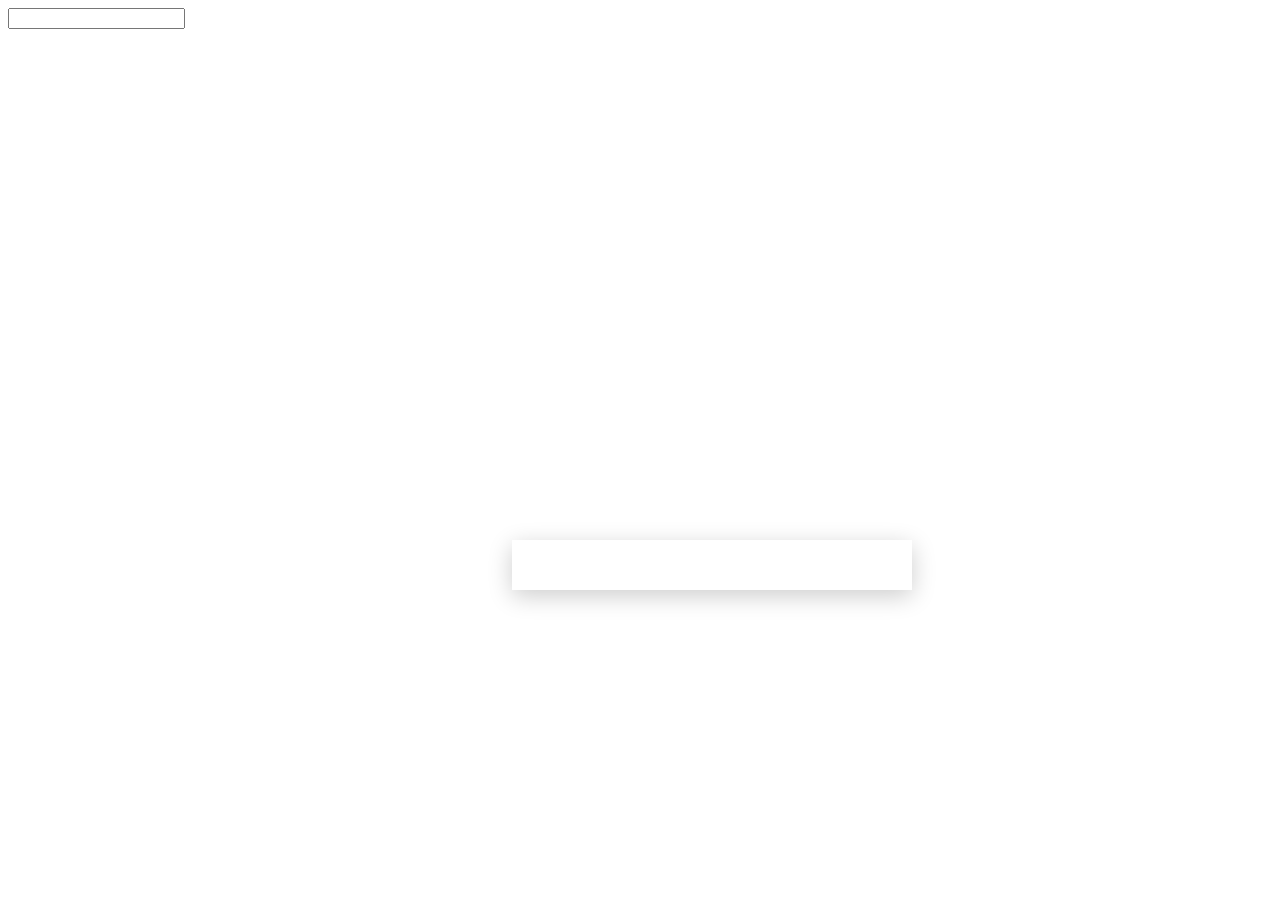
<file: GlassTesting/index.html>
<!DOCTYPE html>
<html lang="en">
<head>
    <meta charset="UTF-8">
    <meta name="viewport" content="width=device-width, initial-scale=1.0">
    <title>Document</title>
    <link rel="stylesheet" href="glass.css">
</head>
<body>
    <div class="glass" style="position: absolute; top: 60%; left: 40%; width: 400px; height: 50px;">
    <input class="inGlass" aria-label="TEST">
    </div>

    <input>


    <svg xmlns="http://www.w3.org/2000/svg" width="0" height="0" style="position:absolute; overflow:hidden">
        <defs>
            <filter id="glass-distortion" x="0%" y="0%" width="100%" height="100%">
                <feTurbulence type="fractalNoise" baseFrequency="0.008 0.008" numOctaves="2" seed="92" result="noise"></feTurbulence>
                <feGaussianBlur in="noise" stdDeviation="2" result="blurred"></feGaussianBlur>
                <feDisplacementMap in="SourceGraphic" in2="blurred" scale="77" xChannelSelector="R" yChannelSelector="G"></feDisplacementMap>
            </filter>
        </defs>
    </svg>

    



    
    

    
</body>
</html>
</file>
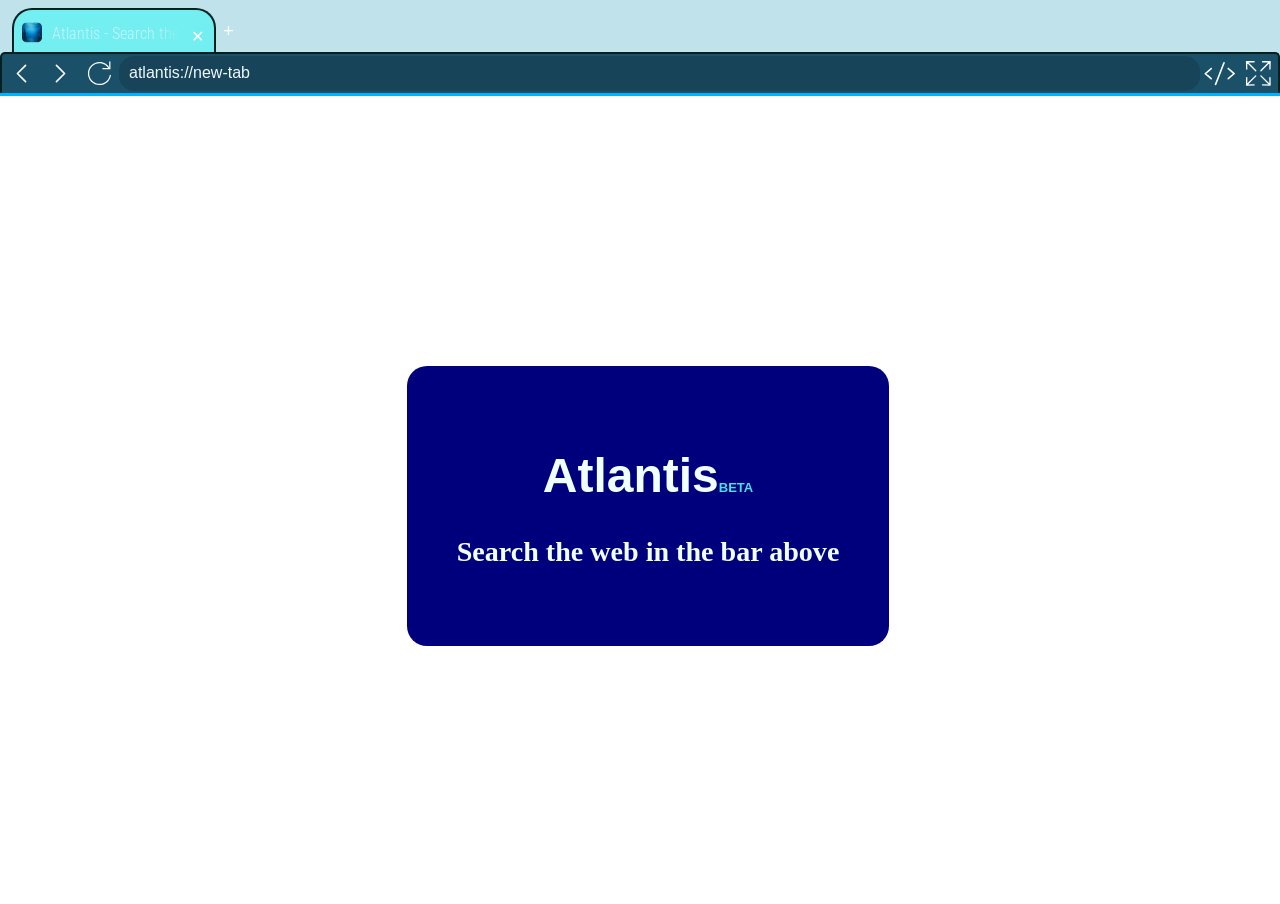
<file: prxy/index.html>
<!DOCTYPE html>
<html lang="en">
<head>
    <meta charset="UTF-8">
    <meta name="viewport" content="width=device-width, initial-scale=1.0">
    <title>Document</title>
    <link rel="stylesheet" href="style.css">
    <link rel="stylesheet" href="https://cdnjs.cloudflare.com/ajax/libs/font-awesome/6.7.2/css/all.min.css"/>
    
    <script src="/sail/baremux/index.js"></script>
    <script src="/sail/scram/scramjet.all.js"></script>

    <script>
        navigator.serviceWorker.register("/sail/sw.js")
    </script>
</head>
<body>
    <div class="upper-toolbar">


        <div class="tabs-bar-holder">
        <!--
            <div class="tab activeEl" data-tabid="">
                <img src="/prxy/icons/web-icon.png" class="tab-favicon">
                <span class="tab-text-title">Idk Website blah blah blah blah</span>
                <span class="close-tab">✕</span>
            </div>
        -->

        

            <div class="center-er-add-tab-span">
                <span class="add-tab">+</span>
            </div>

            </div>
        
        <div class="search-bar-holder">
            <div class="left-input">
                
                <div class="navigation-icons">
                    <svg viewBox="0 0 24 24" fill="none" xmlns="http://www.w3.org/2000/svg" class="navigate-backwards">
                        <rect width="24" height="24" fill="#ffffff00"/>
                        <path d="M14.5 17L9.5 12L14.5 7" stroke="#000000" stroke-linecap="round" stroke-linejoin="round"/>
                    </svg>

                    <svg viewBox="0 0 24 24" fill="none" xmlns="http://www.w3.org/2000/svg" class="navigate-fowards">
                        <rect width="24" height="24" fill="#ffffff00"/>
                        <path d="M9.5 7L14.5 12L9.5 17" stroke="#000000" stroke-linecap="round" stroke-linejoin="round"/>
                    </svg>

                    <svg viewBox="0 0 24 24" fill="none" xmlns="http://www.w3.org/2000/svg" class="reload-page">
                        <rect width="24" height="24" fill="#ffffff00"/>
                        <path d="M21.3687 13.5827C21.4144 13.3104 21.2306 13.0526 20.9583 13.0069C20.686 12.9612 20.4281 13.1449 20.3825 13.4173L21.3687 13.5827ZM12 20.5C7.30558 20.5 3.5 16.6944 3.5 12H2.5C2.5 17.2467 6.75329 21.5 12 21.5V20.5ZM3.5 12C3.5 7.30558 7.30558 3.5 12 3.5V2.5C6.75329 2.5 2.5 6.75329 2.5 12H3.5ZM12 3.5C15.3367 3.5 18.2252 5.4225 19.6167 8.22252L20.5122 7.77748C18.9583 4.65062 15.7308 2.5 12 2.5V3.5ZM20.3825 13.4173C19.7081 17.437 16.2112 20.5 12 20.5V21.5C16.7077 21.5 20.6148 18.0762 21.3687 13.5827L20.3825 13.4173Z" fill="#000000"/>
                        <path d="M20.4716 2.42157V8.07843H14.8147" stroke="#000000" stroke-linecap="round" stroke-linejoin="round"/>
                    </svg>
                </div>

                
            </div>
            <input type="text" class="sj-input" placeholder="Search the web freely"> 

            <div class="right-input">
                <div class="action-icons">
                    <!--DEVTOOLS-->
                    <svg version="1.1" id="Layer_1" xmlns="http://www.w3.org/2000/svg" xmlns:xlink="http://www.w3.org/1999/xlink" x="0px" y="0px"
 viewBox="0 0 185 162"  xml:space="preserve" class="devtools-button">
<path fill="#FEFEFE00" opacity="1.000000" stroke="none" 
	d="
M126.000000,163.000000 
	C84.000000,163.000000 42.500004,163.000000 1.000005,163.000000 
	C1.000004,109.000008 1.000004,55.000011 1.000002,1.000013 
	C62.666656,1.000009 124.333313,1.000009 185.999969,1.000004 
	C185.999985,54.999989 185.999985,108.999977 186.000000,162.999985 
	C166.166672,163.000000 146.333328,163.000000 126.000000,163.000000 
M78.569420,144.033676 
	C86.862122,119.119339 95.155174,94.205109 103.447418,69.290627 
	C110.007881,49.579350 116.530113,29.855198 123.164391,10.168802 
	C124.255463,6.931174 124.418694,4.079513 120.872337,2.617010 
	C116.939423,0.995096 115.001236,3.502818 113.875374,6.839207 
	C110.049561,18.176596 106.258018,29.525599 102.474548,40.877220 
	C89.967224,78.403229 77.494240,115.940712 64.928032,153.446976 
	C63.697147,157.120789 63.716377,160.328262 67.765831,161.626053 
	C71.798454,162.918442 73.292625,159.843475 74.328247,156.589920 
	C75.588264,152.631393 76.936577,148.700989 78.569420,144.033676 
M25.311956,58.811573 
	C18.952560,65.171593 12.611004,71.549606 6.224911,77.882713 
	C3.700583,80.386101 3.063937,82.901939 5.804779,85.642784 
	C17.346197,97.184219 28.881174,108.732117 40.438187,120.257927 
	C42.699100,122.512741 45.090679,122.692741 47.416405,120.330215 
	C49.766006,117.943428 49.388046,115.589729 47.176670,113.344894 
	C40.163746,106.225906 33.202984,99.053917 26.096790,92.029137 
	C22.821335,88.791214 19.254822,85.847717 14.843846,81.895935 
	C26.102400,71.044891 36.284721,61.235790 46.460670,51.420074 
	C48.843624,49.121479 50.374664,46.590443 47.421139,43.734276 
	C44.622688,41.028072 41.995129,42.129307 39.594147,44.534966 
	C35.005501,49.132565 30.406620,53.719955 25.311956,58.811573 
M156.718887,97.217766 
	C151.798630,102.193916 146.892426,107.184090 141.952133,112.140266 
	C139.514481,114.585754 137.747009,117.222343 140.660294,120.333755 
	C143.711319,123.592270 146.263641,121.628410 148.694473,119.189674 
	C159.515991,108.332932 170.308014,97.445602 181.238617,86.699463 
	C184.524796,83.468758 184.798065,80.799126 181.389679,77.449684 
	C170.456802,66.705872 159.670456,55.812813 148.844818,44.960144 
	C146.403900,42.513145 143.718246,40.672398 140.692871,43.697601 
	C137.664734,46.725578 139.530136,49.415466 141.954056,51.859425 
	C150.871140,60.850250 159.774750,69.854485 168.664841,78.871986 
	C169.666367,79.887863 170.549896,81.020081 172.003723,82.690887 
	C166.880905,87.547050 162.046906,92.129433 156.718887,97.217766 
z"/>
<path fill="#213257" opacity="1.000000" stroke="none" 
	d="
M78.408058,144.396042 
	C76.936577,148.700989 75.588264,152.631393 74.328247,156.589920 
	C73.292625,159.843475 71.798454,162.918442 67.765831,161.626053 
	C63.716377,160.328262 63.697147,157.120789 64.928032,153.446976 
	C77.494240,115.940712 89.967224,78.403229 102.474548,40.877220 
	C106.258018,29.525599 110.049561,18.176596 113.875374,6.839207 
	C115.001236,3.502818 116.939423,0.995096 120.872337,2.617010 
	C124.418694,4.079513 124.255463,6.931174 123.164391,10.168802 
	C116.530113,29.855198 110.007881,49.579350 103.447418,69.290627 
	C95.155174,94.205109 86.862122,119.119339 78.408058,144.396042 
z"/>
<path fill="#203256" opacity="1.000000" stroke="none" 
	d="
M25.561970,58.561577 
	C30.406620,53.719955 35.005501,49.132565 39.594147,44.534966 
	C41.995129,42.129307 44.622688,41.028072 47.421139,43.734276 
	C50.374664,46.590443 48.843624,49.121479 46.460670,51.420074 
	C36.284721,61.235790 26.102400,71.044891 14.843846,81.895935 
	C19.254822,85.847717 22.821335,88.791214 26.096790,92.029137 
	C33.202984,99.053917 40.163746,106.225906 47.176670,113.344894 
	C49.388046,115.589729 49.766006,117.943428 47.416405,120.330215 
	C45.090679,122.692741 42.699100,122.512741 40.438187,120.257927 
	C28.881174,108.732117 17.346197,97.184219 5.804779,85.642784 
	C3.063937,82.901939 3.700583,80.386101 6.224911,77.882713 
	C12.611004,71.549606 18.952560,65.171593 25.561970,58.561577 
z"/>
<path fill="#213257" opacity="1.000000" stroke="none" 
	d="
M156.965881,96.964798 
	C162.046906,92.129433 166.880905,87.547050 172.003723,82.690887 
	C170.549896,81.020081 169.666367,79.887863 168.664841,78.871986 
	C159.774750,69.854485 150.871140,60.850250 141.954056,51.859425 
	C139.530136,49.415466 137.664734,46.725578 140.692871,43.697601 
	C143.718246,40.672398 146.403900,42.513145 148.844818,44.960144 
	C159.670456,55.812813 170.456802,66.705872 181.389679,77.449684 
	C184.798065,80.799126 184.524796,83.468758 181.238617,86.699463 
	C170.308014,97.445602 159.515991,108.332932 148.694473,119.189674 
	C146.263641,121.628410 143.711319,123.592270 140.660294,120.333755 
	C137.747009,117.222343 139.514481,114.585754 141.952133,112.140266 
	C146.892426,107.184090 151.798630,102.193916 156.965881,96.964798 
z"/>
</svg>

    <!--Full Screen-->
    <svg viewBox="0 0 24 24" fill="none" xmlns="http://www.w3.org/2000/svg" class="fullscreen-sj-frame-btn">
<g clip-path="url(#clip0_15_784)">
<rect width="24" height="24" fill="#00000000"/>
<path d="M13.8284 13.8284L20.8995 20.8995M20.8995 20.8995L20.7816 15.1248M20.8995 20.8995L15.1248 20.7816" stroke="#000000" stroke-linecap="round" stroke-linejoin="round"/>
<path d="M9.89948 13.8284L2.82841 20.8995M2.82841 20.8995L8.60312 20.7816M2.82841 20.8995L2.94626 15.1248" stroke="#000000" stroke-linecap="round" stroke-linejoin="round"/>
<path d="M13.8284 9.8995L20.8995 2.82843M20.8995 2.82843L15.1248 2.94629M20.8995 2.82843L20.7816 8.60314" stroke="#000000" stroke-linecap="round" stroke-linejoin="round"/>
<path d="M9.89947 9.89951L2.8284 2.82844M2.8284 2.82844L2.94626 8.60315M2.8284 2.82844L8.60311 2.94629" stroke="#000000" stroke-linecap="round" stroke-linejoin="round"/>
</g>
<defs>
<clipPath id="clip0_15_784">
<rect width="24" height="24" fill="00000000"/>
</clipPath>
</defs>
</svg>

                </div>
            </div>
        </div>

        <hr id="loading-bar-hr"> 
    </div>
    <div class="frame-div">
        <!--<iframe src="/start.html" frameborder="0" class="sj-frame" id="frame-1"></iframe>-->
    </div>
    <script src="/prxy/scripts/setup-sj.js"></script>
    <script>
        window.parent.postMessage({
            bgFilter: "blur(10px) brightness(50%)"
        })

    </script>
    <script src="/prxy/scripts/tabs.js"></script>
</body>
</html>
</file>
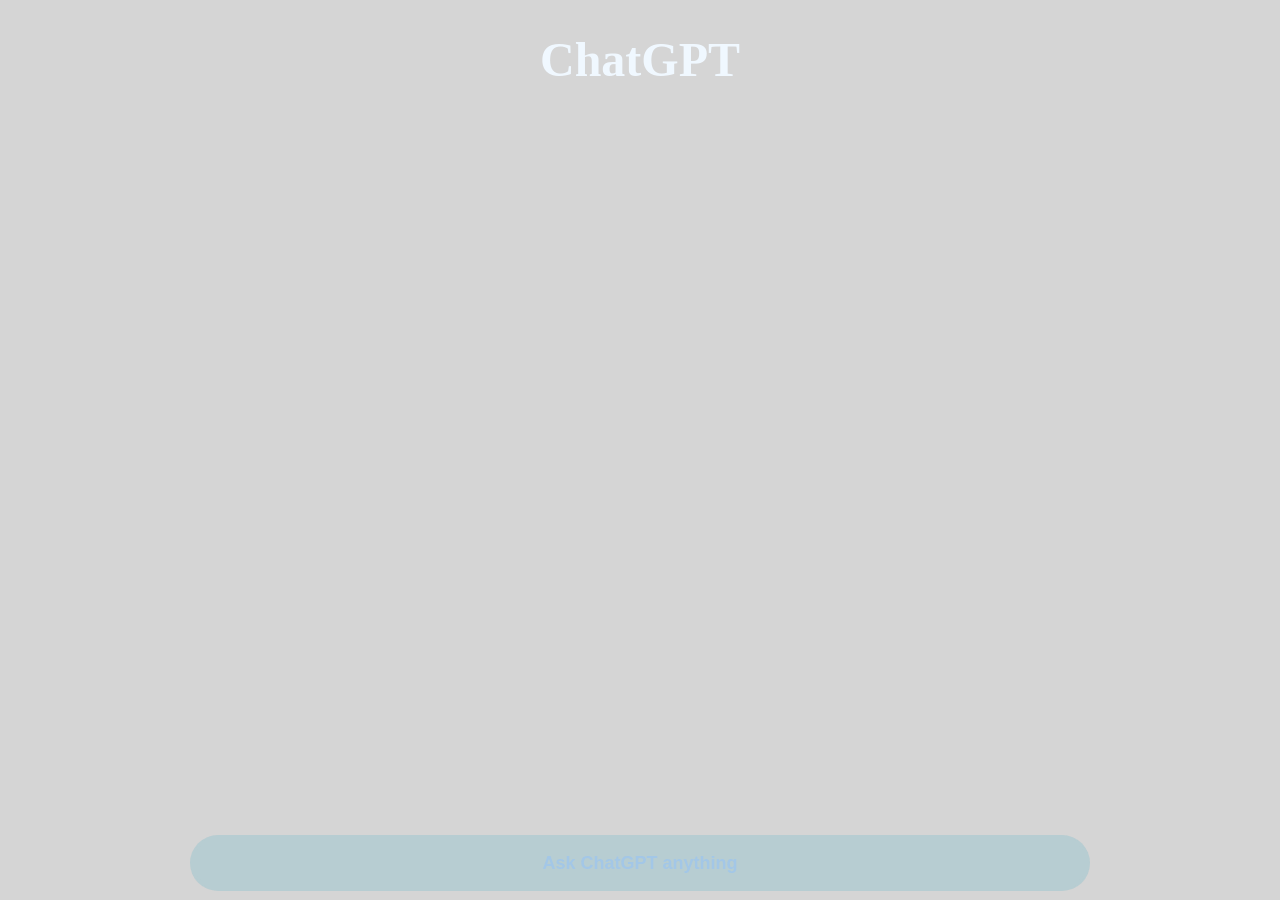
<file: ai.html>
<!DOCTYPE html>
<html lang="en">
<head>
    <meta charset="UTF-8">
    <meta name="viewport" content="width=device-width, initial-scale=1.0">
    <title>Oceanic AI</title>
    <link href='https://fonts.googleapis.com/css?family=Alegreya Sans' rel='stylesheet'>
</head>
<body>
    <!--HEADER-->
                


    <h1>ChatGPT</h1>
<main>
    <div id="messages">

<!--

    <div class="outer-user-mesage-holder">
        <div class="user-message-holder">
            <p class="user-message-p">What is the meaning of life, chatGPT?</p>
        </div>
    </div>


    <div class="outer-ai-mesage-holder">
        <div class="ai-message-holder" style="display: block;">
            <p class="ai-message-p">IDK im a clanker, how can I know?</p>
        </div>
        <img src="img/loadingSpinner2.gif">
    </div>

-->
    </div>

</main>

<div style="margin-top: 5em;"></div>

    <div id="user-input-holder">
        <form onsubmit="sendMessage()">
            <input type="text" id="user-input" placeholder="Ask ChatGPT anything">
        </form>
    </div>

<style>

    :root {
        --chatBubleBg: rgba(80, 185, 255, 0.41);
        --chatBubleBgFilter: blur(8px);

        --aiChatBubleBg: rgba(80, 185, 255, 0.534);

        --mainTextColor: rgb(207, 240, 255);
        --messageMaxWidth: 80%;

        --userInputColor: rgb(158, 207, 228);
        
        --chatBubbleBorderRaduis: 30px;

        --userInputBg: rgba(72, 173, 196, 0.212);
        --bg-filter: blur(7px);
    }
    

    body {
        background-color: rgba(0, 0, 0, 0.164);
        color: var(--mainTextColor);
    }

    body::selection {
        background-color: black;
        color: aliceblue;
    }

    h1 {
        text-align: center;
        font-size: 3em;
        color: rgb(240, 248, 255);
    }


    main {
        display: flex;
        justify-content: center;
        font-family: 'Alegreya Sans';
    }

    #messages {
        width: 70vw;
        /*background-color: rgba(185, 222, 255, 0.763);*/
        font-weight: bold;
    }

    .user-message-holder {
        text-align: right;
        width: fit-content;
        max-width: var(--messageMaxWidth);
        margin-right: 5vw;
        margin-bottom: 2em;
        padding: 0.2rem;
        background-color: var(--chatBubleBg);
        backdrop-filter: var(--chatBubleBgFilter);
        border-radius: var(--chatBubbleBorderRaduis);
    }


    .outer-user-mesage-holder {
        display: flex;
        justify-content: flex-end;
    }

    .user-message-p {
          overflow-wrap: break-word;
        padding-left: 0.67rem; /*67 67 67 67 67 67 67 67*/
        padding-right: 0.67rem;
    }


    /*AI message styling*/

        .ai-message-holder {
        text-align: left;
        width: fit-content;
        max-width: var(--messageMaxWidth);
        margin-left: 5vw;
        margin-bottom: 2em;
        padding: 0.2rem;
        background-color: var(--aiChatBubleBg) !important;
        backdrop-filter: var(--chatBubleBgFilter);
        border-radius: var(--chatBubbleBorderRaduis);
    }


    .outer-ai-mesage-holder {
        display: flex;
        justify-content: flex-start;
    }


    .outer-ai-mesage-holder img {
        height: 2em;
        width: 2em;
    }

    .ai-message-p {
          overflow-wrap: break-word;
        padding-left: 0.67rem; /*67 67 67 67 67 67 67 67*/
        padding-right: 0.67rem;
    }


    /*END*/
    #user-input-holder {
        position: absolute;
        left: 50%;
        transform: translateX(-50%);
        bottom: 1vh;
        position: fixed;
    }

    #user-input {
        background-color: var(--userInputBg);
        backdrop-filter: var(--bg-filter);
        width: 70vw;
        height: 3em;
        border-radius: 2em;
        text-align: center;
        font-size: large;
        border: none;
        color: var(--userInputColor);
        font-weight: bolder;
    }

    #user-input::placeholder {
        color: rgb(163, 199, 231);
    }

</style>

<script>
        if (!localStorage.getItem('puter.auth.token')) {
            localStorage.setItem('puter.auth.token', 'eyJhbGciOiJIUzI1NiIsInR5cCI6IkpXVCJ9.eyJ0IjoiYXUiLCJ2IjoiMC4wLjAiLCJ1dSI6InVzemFDZnEyU3N5dmZvTzNmdk5KWnc9PSIsImF1IjoiaWRnL2ZEMDdVTkdhSk5sNXpXUGZhUT09IiwicyI6IkZZRVRVYU1EbDJRcnh3dTd5MlhMdEE9PSIsImlhdCI6MTc2Nzg0NTMxMn0.sgyZ_dDY5bEUMXBz1oSckUKmlX-fF2HyY1vQXXg1NkY');
            console.log("Puter Auth Token Set.");
        }
</script>

<script src="https://js.puter.com/v2/"></script>

<div onsubmit=""></div>
<script>
        let sentMessages = []
        let model = 'gpt-5-nano'

        function sendMessage() {
              event.preventDefault();

            const UserInput = document.getElementById("user-input")
            let message = UserInput.value

            let outerDiv = document.createElement('div')
            outerDiv.classList.add('outer-user-mesage-holder')

            let innerDiv = document.createElement('div')
            innerDiv.classList.add('user-message-holder')
            outerDiv.appendChild(innerDiv)

            let pTag = document.createElement('p')
            pTag.classList.add('user-message-p')
            pTag.innerText = message
            innerDiv.appendChild(pTag)

            
            let messagesDiv = document.getElementById('messages')
            messagesDiv.appendChild(outerDiv)

            UserInput.value = ''

           AiReply(message)
        }

        async function AiReply(prompt) {
            sentMessages.push({ content: prompt, role: 'user' })

            // put bubble with loading spinner
//======================================================================================================
            let outerDiv = document.createElement('div')
            outerDiv.classList.add('outer-ai-mesage-holder')
           
            let spinner = document.createElement('img')
            spinner.src = 'img/loadingSpinner2.gif';
            outerDiv.appendChild(spinner)

            let innerDiv = document.createElement('div')
            innerDiv.classList.add('ai-message-holder')
            innerDiv.style.display = 'none'
            outerDiv.appendChild(innerDiv)

            let pTag = document.createElement('p')
            pTag.classList.add('ai-message-p')
            innerDiv.appendChild(pTag)

            let messagesDiv = document.getElementById('messages')
            messagesDiv.appendChild(outerDiv)

//======================================================================================================


const resp = await puter.ai.chat(sentMessages, {model: model, stream: true });

      spinner.remove()
    innerDiv.style.display = 'block'

        for await ( const part of resp ) {
            if (part.text) {
            pTag.innerText = pTag.innerText + part.text
            }
        }
        

/*
            puter.ai.chat(sentMessages).then(response => {
                    sentMessages.push(response.message);
                    

                console.log(response.message.content)

                // putting gpt's text bubble now

                    
            

            pTag.innerText = response.message.content
            innerDiv.style.display = 'block'
            spinner.remove()

            //scroll user to end
            scroll2bottom()
 


                //END

                }).catch(error => {
                    console.error("AI response error:", error);
                });
*/

            /*
            puter.ai.chat(messages).then(response => {
                    addMessage(response, false);
                    messages.push(response.message);
                }).catch(error => {
                    console.error("AI response error:", error);
                });
            */
        }


        function scroll2bottom() {
                let scrollPoint = document.createElement('div')
                messagesDiv.appendChild(scrollPoint)
                scrollPoint.scrollIntoView({ behavior: 'smooth' });
                scrollPoint.remove()
        }

    </script>

</body>
</html>









<!--<!DOCTYPE html>
<html lang="en">

<head>
    <meta charset="UTF-8">
    <meta name="viewport" content="width=device-width, initial-scale=1.0">
    <title>AI Chat App</title>
    <style>
        body {
            font-family: Arial, sans-serif;
            margin: 0;
            padding: 0;
            display: flex;
            justify-content: center;
            align-items: center;
            height: 100vh;
            background-color: #f0f0f0;
            flex-direction: column;
        }

        #chat-container {
            width: 80%;
            max-width: 600px;
            margin: auto;
            background: white;
            border: 1px solid #ddd;
            border-radius: 4px;
            padding: 20px;
            box-shadow: 0 2px 4px rgba(0, 0, 0, 0.1);
        }

        #messages {
            height: 300px;
            overflow-y: auto;
            border-bottom: 1px solid #ddd;
            margin-bottom: 20px;
            padding: 10px;
        }

        .message {
            padding: 5px;
            margin: 5px 0;
            border-radius: 4px;
            background: #2c7aef;
            color: white;
        }

        .user-message {
            text-align: right;
            background: #f9f9f9;
            color: black;
        }

        .user-message .message {
            background: #e0f7fa;
        }

        #chat-input {
            display: flex;
        }

        #chat-input input {
            flex-grow: 1;
            padding: 10px;
            margin-right: 10px;
            border: 1px solid #ddd;
            border-radius: 4px;
        }

        #chat-input button {
            padding: 10px 20px;
            background: #007bff;
            color: white;
            border: none;
            border-radius: 4px;
            cursor: pointer;
        }

        #chat-input button:hover {
            background: #0056b3;
        }
    </style>
    <script src="https://js.puter.com/v2/"></script>

</head>

<body>
    <div id="chat-container">
        <div id="messages"></div>
        <div id="chat-input">
            <input type="text" id="input-message" placeholder="Type a message...">
            <button onclick="sendMessage()">Send</button>
        </div>
    </div>
    <p>Created using Puter.JS</p>

    <script>
        const messages = [];
        function addMessage(msg, isUser) {
            const messagesDiv = document.getElementById("messages");
            const messageDiv = document.createElement("div");
            messageDiv.classList.add("message");
            if (isUser) {
                messageDiv.classList.add("user-message");
            }
            messageDiv.textContent = msg;
            messagesDiv.appendChild(messageDiv);
            messagesDiv.scrollTop = messagesDiv.scrollHeight;
        }

        function sendMessage() {
            const input = document.getElementById("input-message");
            const message = input.value.trim();
            if (message) {
                addMessage(message, true);
                input.value = '';
                // Record the message in array of messages
                messages.push({ content: message, role: 'user' });
                // Call the AI chat function
                puter.ai.chat(messages).then(response => {
                    addMessage(response, false);
                    messages.push(response.message);
                }).catch(error => {
                    console.error("AI response error:", error);
                });
            }
        }
    </script>
</body>

</html>-->
</file>
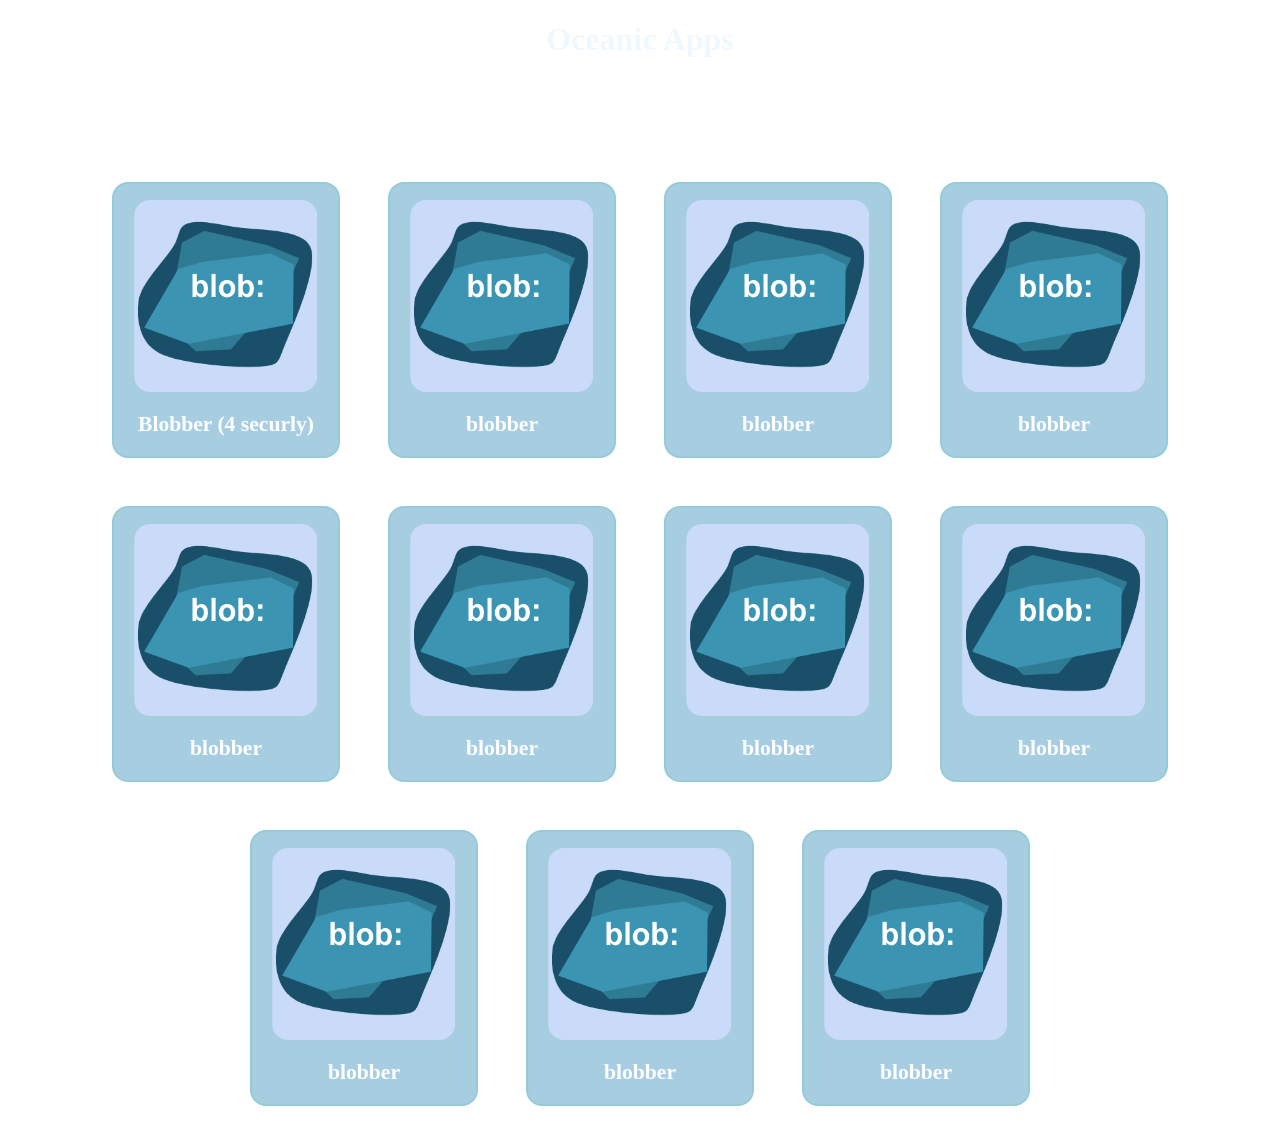
<file: apps.html>
<!DOCTYPE html>
<html lang="en">
<head>
    <meta charset="UTF-8">
    <meta name="viewport" content="width=device-width, initial-scale=1.0">
    <title>Document</title>
</head>
<body>
    <h1>Oceanic Apps</h1>
    <div id="seporator" style="margin-top: 100px;"></div>
<div id="apps-container" style="zoom: 80%;">

    <div class="app-card">
        <div class="innerDivImg">
        <img src="img/BlobberIcon.png">
        </div>
        <div class="innerDivP">
        <p>Blobber (4 securly)</p>
        </div>
    </div>

</div>
    <style>

        :root {
            --app-cardBg: rgba(0, 115, 164, 0.347);
            --app-card-inner-Bg: rgba(0, 0, 0, 0.199);
            --app-card-accent-bg: rgba(0, 46, 111, 0.289);
            --bgBlur: blur(40px);
            --hoverBgBlur: blur(70px);
        }

        #apps-container {
            display: flex;
            justify-content: center;
            flex-wrap: wrap;
        }

        h1 {
            text-align: center;
            color: aliceblue;
        }

        .app-card {
            --margin: 30px;
            height: 340px;
            width: 280px;
            background-color: var(--app-cardBg);
            backdrop-filter: var(--bgBlur);
            border-radius: 20px;
            position: relative;
            cursor: pointer;
            transition: 0.2s ease;
            margin: var(--margin);
            border: 3px solid rgb(149, 203, 215);
        }

        .app-card:hover {
            transform: translateY(-6px) scale(1.0167);
            backdrop-filter: var(--hoverBgBlur);
            background-clip: border-box;
        }

        .app-card .innerDivP {
            position: absolute;
            display: flex;
            bottom: 18px;
            left: 50%;
            transform: translateX(-50%);
            color: rgb(255, 255, 255);
            font-weight: bolder;
            font-size: 27px;
            margin: 0px;
            text-align: center;
            width: 100%;
            height: 40px;
            border-radius: 10px;
            justify-content: center;
            justify-self: center;
        }

        .app-card p {
            margin: 0px;
            margin-top: 3px;
            text-shadow: 0px 0px 1px rgb(157, 201, 255);
        }

        .app-card img {
            position: absolute;
            top: 10px;
            left: 50%;
            transform: translate(-50%);
            width: 88%;
            height: 240px;
            border-radius: 20px;
        }

        .app-card .innerDivImg {
            position: absolute;
            top: 10px;
            left: 50%;
            transform: translate(-50%);
            border-radius: 20px;
            width: 93%;
            height: 270px;
            /*background-color: var(--app-card-inner-Bg);*/
        }
    </style>

    <script>


        window.parent.postMessage({
            bgFilter: "blur(0px) brightness(80%)"
        });

        function createAppCard(name, img) {
            let outerDiv = document.createElement('div')
            outerDiv.classList.add('app-card')

            

            outerDiv.innerHTML = `
        <div class="innerDivImg">
             <img src="${img}">
        </div>
        <div class="innerDivP">
            <p>${name}</p>
        </div>
            `
            
            document.getElementById("apps-container").appendChild(outerDiv)
            /*
      <div class="app-card">
        <div class="innerDivImg">
             <img src="img/BlobberIcon.png">
        </div>
        <div class="innerDivP">
            <p>Blobber (4 securly)</p>
        </div>
    </div>
            
            */

            return outerDiv
        }

            for (let i = 0; i < 10; i++) {
                console.log(createAppCard('blobber', 'img/BlobberIcon.png'));
            }
            
    </script>
</body>
</html>
</file>
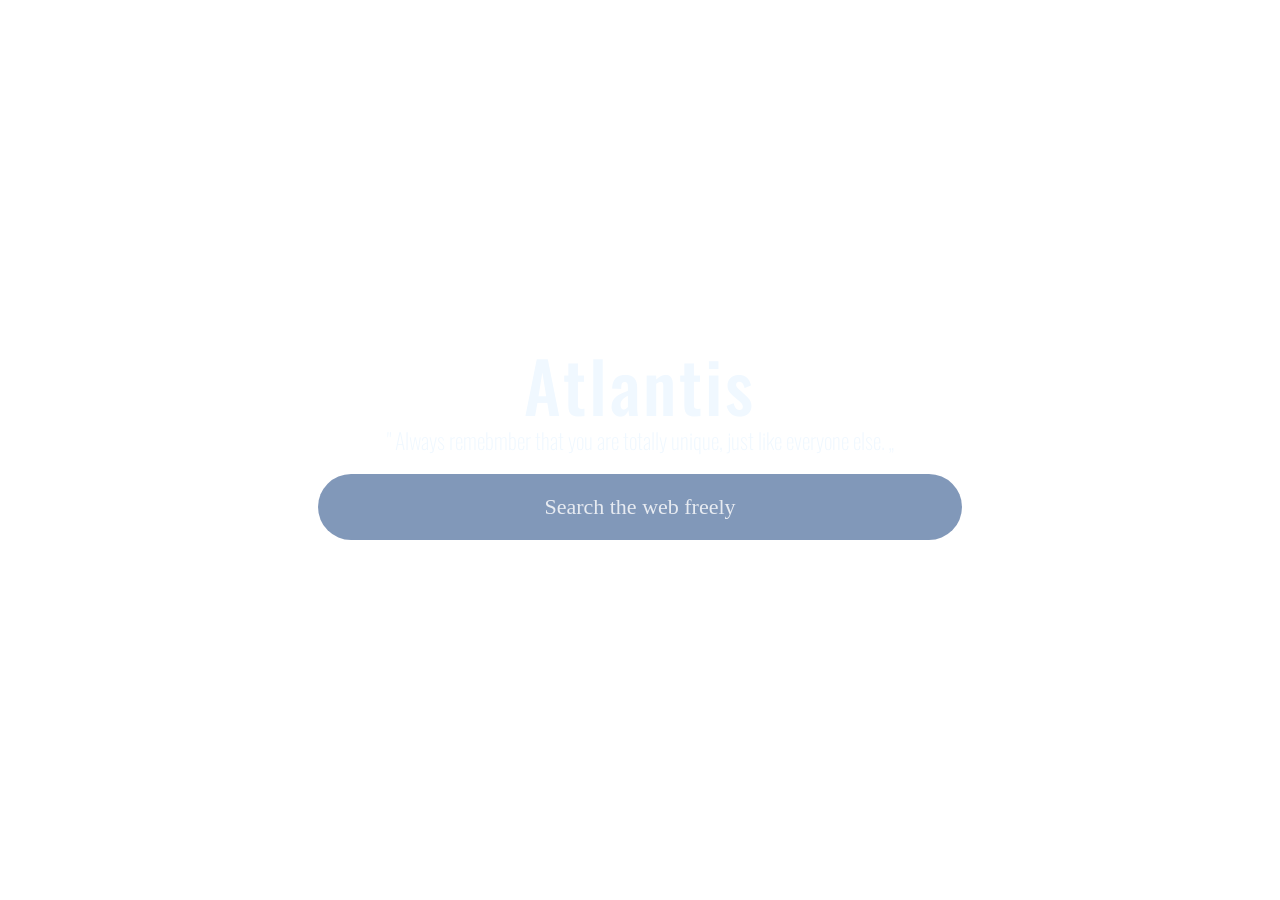
<file: start.html>
<!doctype html>
<html>
	<head>
		<meta charset="utf-8" />
		<meta
			name="viewport"
			content="width=device-width, initial-scale=1.0, shrink-to-fit=no"
		/>
		<title>Oceanic</title>

		<link rel="shortcut icon" content="favicon.webp" />
	<!--
		<script src="/scram/scramjet.all.js"></script>
		<script src="/baremux/index.js"></script>
		<script src="register-sw.js" defer></script>
		<script src="search.js" defer></script>
		<script src="index.js" defer></script>
	 UNCOMENT.   !!!!!!-->
	 		<link rel="stylesheet" href="index.css" />
			<link rel="stylesheet" href="https://cdnjs.cloudflare.com/ajax/libs/font-awesome/6.0.0-beta3/css/all.min.css">
			<link rel="stylesheet" href="GlassTesting/glass.css">
            <style>
                html, body {
                    background: none;
                }



            </style>
	<script>
	

	</script>

	</head>

	<body>
	<main>
<!--
		<div class="header-main">
			<img id="logo" src="img/oceanic-logo.png" class="btn-element">
			<p>⸻</p>
			<img id="search-img" src="img/searchIcon.png" class="btn-element">
			<img id="gms-img" src="img/GameLogoOceanicSqaure.png" class="btn-element">
			<img id="apps" src="img/AppsIconOceanic.png" class="btn-element">
			<img id="ai" src="img/AILogoOceanic.png" class="btn-element">
			<p id="hor-bar-top">⸻</p>
			<img id="setting-img">
		</div>-->
<div id="search-headings">
	<h1 class="top-1 logo-text">Atlantis</h1>
	<h2 class="top-1 below-logo-text">" Always remebmber that you are totally unique, just like everyone else. „</h2>
<!--Search form-->
		<form id="sj-form" class="flex-center">


			<input class="input-sj" id="sj-address" type="text" placeholder="Search the web freely" />


			

			</div>

		</form>
		<!--sj error <p> -->
		<div class="desc left-margin">
			<p id="sj-error"></p>
			<pre id="sj-error-code"></pre>
		</div>
		
</div>
</main>


	<script>
		// TO ANIMATE PLACEHOLDER OF INPUT


		
  requestAnimationFrame(() => {
    requestAnimationFrame(() => {
		console.log('HI')
		console.log(document.querySelector('.input-sj'))
      document.querySelector('.input-sj').classList.add('placeholderFade')
	  console.log(document.querySelector('.input-sj'))

    });
  });

  document.querySelector("#sj-form").addEventListener("submit", (e) => {
	event.preventDefault(e)
	let input = document.querySelector(".input-sj")
	goToPxy(input.value)
  })


  	function goToPxy(input) {
		window.top.sideBarIconOnClick('/prxy/index.html?search=' + input)
	}
		
	</script>
	
	</body>
</html>
</file>
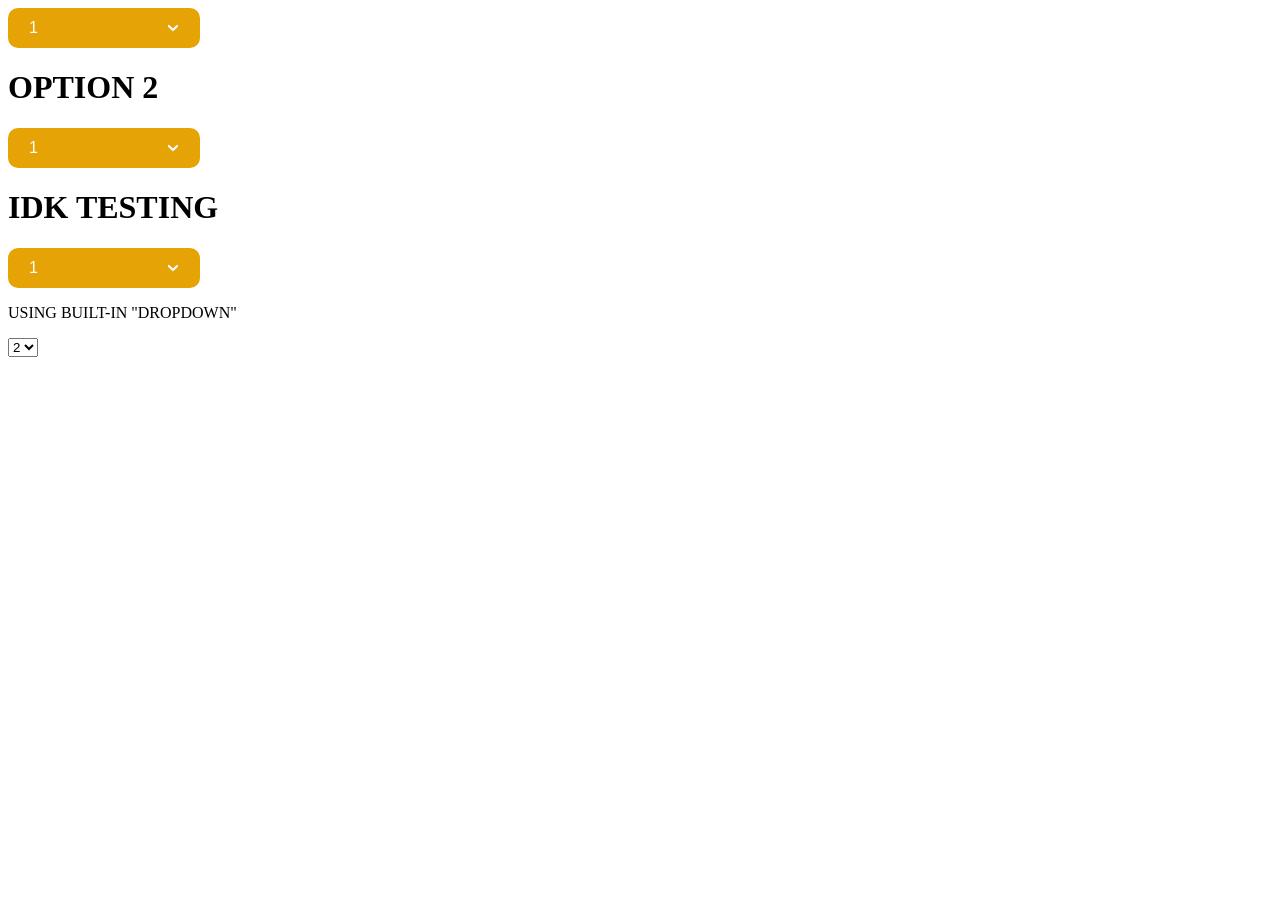
<file: testing/DoNotDELETE.html>
<!DOCTYPE html>
<html lang="en">
<head>
    <meta charset="UTF-8">
    <meta name="viewport" content="width=device-width, initial-scale=1.0">
    <title>Document</title>
    <style>

        :root {
            --dropBG: rgb(230, 163, 6);
            --dropHvrBG: rgb(205, 113, 0);

            --dropTxtClr: rgb(255, 255, 255);
            --dropFontSize: 1rem;

            --dropWidth: 12rem;
            --dropHeight: 2.5rem;

            --dropBorderWidth: 1.5px;
            --dropBorderColor: rgba(211, 211, 211, 0);
            --dropBorderRad: 10px;

            --dropMarginTop: 4px;

            --caretColor: rgb(255, 255, 255);

        }

        .dropdown {
            position: relative;

            width: var(--dropWidth);
            height: var(--dropHeight);
            border: none;

            /* Syntax: border: [border-width] [border-style] [border-color];  I CANT REMEMBER THIS :A*/

            border: var(--dropBorderWidth) solid var(--dropBorderColor);
            border-radius: var(--dropBorderRad);
            background-color: var(--dropBG);
            color: var(--dropTxtClr);
            font-size: var(--dropFontSize);

            text-align: left;
            padding-left: 20px;

            cursor: pointer;
        }

        .dropdown::before { /*ARROW CARRET*/
            content: '';
            position: absolute;
            right: 1rem;
            top: 50%;
            height: 20px;
            width: 20px;

            background-color: var(--caretColor);
            mask: no-repeat center/contain url("data:image/svg+xml;utf8,<svg xmlns='http://www.w3.org/2000/svg' viewBox='0 0 24 24' fill='none'><path d='M7 14.5L12 9.5L17 14.5' stroke-width='2.5' stroke='%23ffffff' stroke-linecap='round' stroke-linejoin='round'/></svg>");

            transform: translateY(-50%) rotate(180deg);
            transition: 0.2s ease;
        }

        .open.dropdown::before {
           transform: translateY(-50%) rotate(0deg);
        }

        .dropdown-options {
            position: absolute;
            list-style: none;
            display: none;
            padding-left: 0px;
            margin-top: var(--dropMarginTop);

            width: fit-content;
            background-color: var(--dropBG);
            font-size: var(--dropFontSize);
            border-radius: var(--dropBorderRad);
            overflow: hidden;
        }

        .dropdown-options.selectedDrop {
            z-index: 1;
        }

        .dropdown-options li {
            position: relative;
            display: flex;
            align-items: center; 
            padding-left: 20px;
            z-index: 2;
            width: var(--dropWidth);
            height: var(--dropHeight);
            box-sizing: border-box;
            cursor: pointer;
            color: var(--dropTxtClr);
        }

        .dropdown-options li:hover {
            background-color: var(--dropHvrBG);
        }

        .hiddenDropdownOp {
            display: none !important;
        }

        .selectedDrop {
            display: block !important;
        }


    </style>


</head>
<body>
    

    <button class="dropdown" id="firstDrop">
    </button>
    <ul class="dropdown-options">
        <li>1</li>
        <li>2</li>
        <li>3</li>
        <li>4</li>
    </ul>
    

    <h1>OPTION 2</h1>

    <button class="dropdown">
    </button>
    <ul class="dropdown-options">
        <li>1</li>
        <li>2</li>
        <li>3</li>
    </ul>
    
    <h1>IDK TESTING</h1>


    <button class="dropdown"></button>
    <ul class="dropdown-options">
        <li>1</li>
        <li>2</li>
        <li>3</li>
        <li>4</li>
        <li>5</li>
        <li>6</li>
    </ul>





<p>USING BUILT-IN "DROPDOWN"</p>

<select>
  <option value="1">1</option>
  <option value="2" selected>2</option>
  <option value="3">3</option>
  <option value="4">4</option>
  <option value="5">5</option>
</select>


        <script>


           /*   
            *  -||||||||||||||||||||||||||||||||||||||-
            * ---========================================---
            * ---========================================---
            * ---== START OF CUSTOM DROPDOWN "LIBRARY" ==---
            * ---========================================---
            * ---========================================---
            *   -||||||||||||||||||||||||||||||||||||||-
            */  
            
            

            document.querySelectorAll('.dropdown').forEach(btn => {
                let ul = btn.nextElementSibling;

                let ulDisplay = 'block'

                let showOp = ul.firstElementChild;
                showOp.classList.add("hiddenDropdownOp")

                btn.textContent = showOp.textContent
                btn.setAttribute('data-selected', btn.textContent)

                btn.addEventListener("click", () => {
                    

                    if (ul.classList.contains('selectedDrop')) {
                        ul.classList.remove('selectedDrop')
                        btn.classList.remove('open')
                    } else if (!ul.classList.contains('selectedDrop')) {
                        document.querySelector('.selectedDrop')?.classList.remove('selectedDrop')
                        document.querySelector('.open')?.classList.remove('open')

                        ul.classList.add('selectedDrop')
                        btn.classList.add('open')
                        
                    }

                    //ul.classList.toggle('selectedDrop')



                })

               Array.from(ul.children).forEach (li => {

                    li.addEventListener("click", () => {
                        //remove hidden from all
                        Array.from(ul.children).forEach(li => {
                            li.classList.remove('hiddenDropdownOp')
                        })
                        li.classList.add('hiddenDropdownOp')
                        btn.textContent = li.textContent

                        ul.classList.remove('selectedDrop')
                        btn.classList.remove('open')
                        btn.setAttribute('data-selected', li.textContent)
                    })

                })
                

            });

            let observer = new MutationObserver((mutations) => {
                
                for (const mutation of mutations) {
                    let value = mutation.target.getAttribute("data-selected")
                    let btn = mutation.target
                    try {
                    mutation.target.dispatchEvent(new CustomEvent("change", {"bubbles": true, "detail": value}))                        

                     btn.textContent = value
                    let ul = btn.nextElementSibling
                    Array.from(ul.children).forEach(li => {
                        
                        if (li.textContent == value) {

                            Array.from(ul.children).forEach(li => {
                                li.classList.remove('hiddenDropdownOp')
                    })

                    li.classList.add('hiddenDropdownOp')
                            
                        }

                    })

                    } catch(e) {
                         e = e.toString()

                        if (e.includes('ReferenceError') && e.includes('is not defined')) {
                console.warn(`
                --- DROPDOWN ERROR ---
                
                DEFINE dropDownChanged() function
                OR alternitavely just add an event listiner, "change", to the dropdown

                Use the parameters inputed, the dropdown element, and value that it changed to for the dropdown that changed, and the value it changed to
                
                eg;

                function dropDownChanged(drop, val) {
                     console.log(drop, val)
                }
                `)
                        } else {
                            console.error(e)
                        }



                    }

                }

            })

            function activateDropdowns() {
            
                const buttons = document.querySelectorAll('.dropdown')
            
            buttons.forEach(el => {
                
                observer.observe(el, {
                attributes: true,
                attributeFilter: ["data-selected"]
            })

            })
            }
            activateDropdowns()
                
            function closeAllDrops() {
                document.querySelectorAll('.dropdown').forEach(btn => {
                    let ul = btn.nextElementSibling

                    btn.classList.remove('open')
                    ul.classList.remove('selectedDrop')

                    
                })
            }

            document.addEventListener("click", (e) => {
                if (e.target.closest('.dropdown') || e.target.closest('dropdown-options')) return

                closeAllDrops()
            });


                        console.log(`
            --DROPDOWN 1.0--
        Thanks you for using this
               :USAGE:
            
--------------------------------------

 <button class="dropdown">
    </button>
    <ul class="dropdown-options">
        <li>option one</li>
        <li>option twp</li>
        <li>option three</li>
        <li>option four</li>
    </ul>
--------------------------------------

    Read value on the dropdown, or add an event listiner, and read event.detail from the event
            `)


           /*   
            *  -||||||||||||||||||||||||||||||||||||||-
            * ---======================================---
            * ---======================================---
            * ---== END OF CUSTOM DROPDOWN "LIBRARY" ==---
            * ---======================================---
            * ---======================================---
            *   -||||||||||||||||||||||||||||||||||||||-
            */  









            function ge(el) { //GET ELEMENT
                return document.querySelector(el)
            }

            ge('#firstDrop').addEventListener("change", (event) => { //ge = get element/document.querySelector
                console.log(event.detail)
            })


        </script>

</body>
</html>
</file>
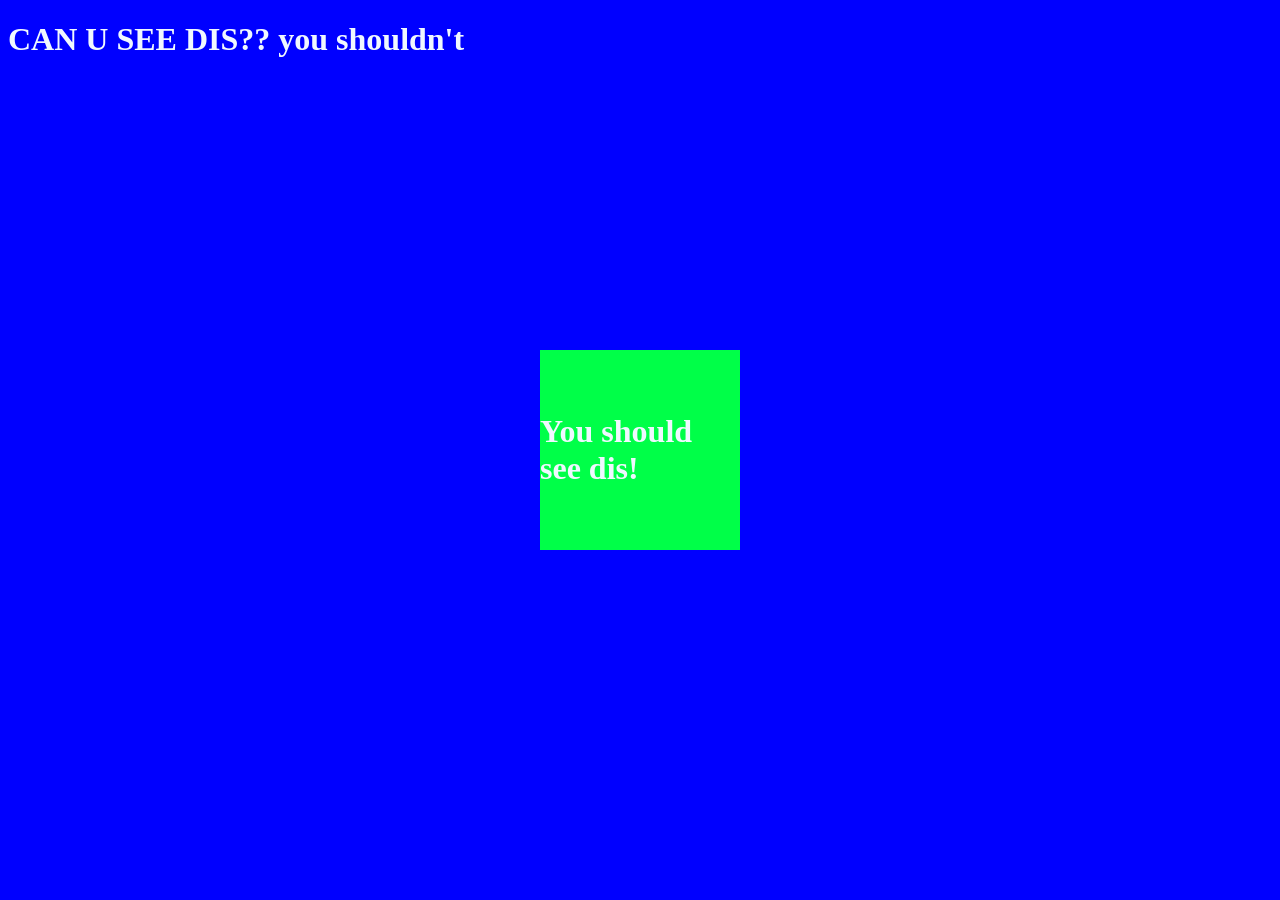
<file: testing/over-overlay.html>
<!DOCTYPE html>
<html lang="en">
<head>
    <meta charset="UTF-8">
    <meta name="viewport" content="width=device-width, initial-scale=1.0">
    <title>Document</title>
    <style>
        body, html {
            background-color: blue;
            color: aliceblue;
        }
        .oo-lay {
            position: fixed;
            top: 50%;
            left: 50%;
            transform: translate(-50%, -50%);
            width: 200px;
            height: 200px;
            background-color: rgb(0, 255, 72);
            display: flex;
            align-items: center;
            justify-content: center;
        }
    </style>
</head>
<body>
    <h1>CAN U SEE DIS?? you shouldn't</h1>

    <div class="oo-lay">
        <h1>You should see dis!</h1>
    </div>

</body>
</html>
</file>
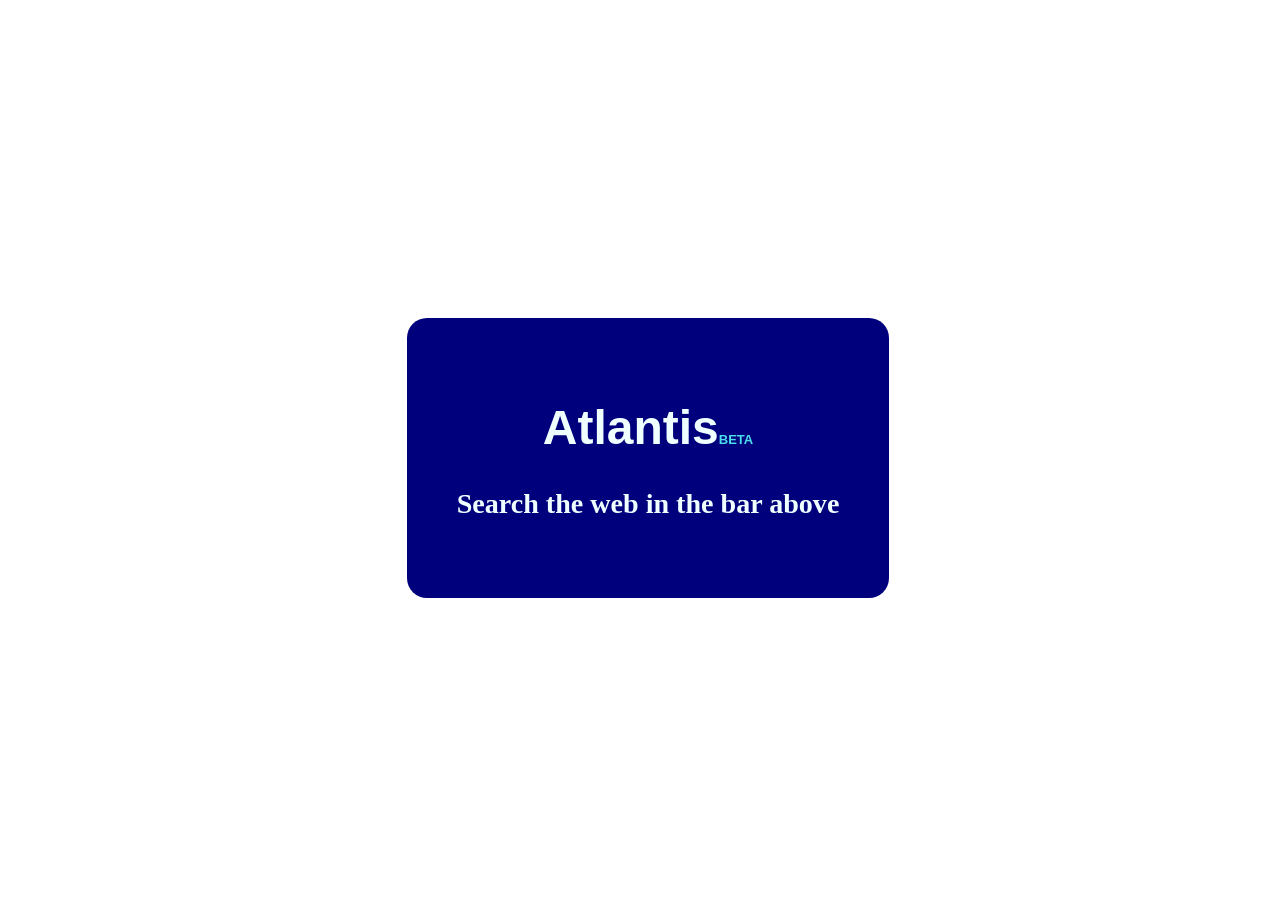
<file: prxy/start-page/start-page.html>
<!DOCTYPE html>
<html lang="en">
<head>
    <meta charset="UTF-8">
    <meta name="viewport" content="width=device-width, initial-scale=1.0">
    <title>Document</title>
</head>
<body>
    <div class="centerinside">
        <div>
    <h1>Atlantis<span class="beta-text">BETA</span></h1>
    <h3>Search the web in the bar above</h3>
    </div>
    </div>

        <style>
            * {
                box-sizing: border-box;
            }


            body {
                /*background-color: rgba(0, 0, 0, 0.11);
                backdrop-filter: blur(15px);*/
                overflow: hidden;
            }

            .centerinside {
                width: 100vw;
                height: 100vh;
                display: flex;
                justify-content: center;
                align-items: center;
            }

            .centerinside div {
                text-align: center;
                font-size: x-large;
                font-family: Impact, Haettenschweiler, 'Arial Narrow Bold', sans-serif;
                background-color: rgb(0, 0, 124);
                color: azure;
                padding: 50px;
                border-radius: 20px;
            }
            
            h3 {
                font-family: serif;
            }

            .beta-text {
                font-size: small;
                font-family: 'Lucida Sans', 'Lucida Sans Regular', 'Lucida Grande', 'Lucida Sans Unicode', Geneva, Verdana, sans-serif;
                height: 100%;
                color: rgb(75, 222, 235);
                font-weight: 900;
            }
        </style>
</body>
</html>
</file>
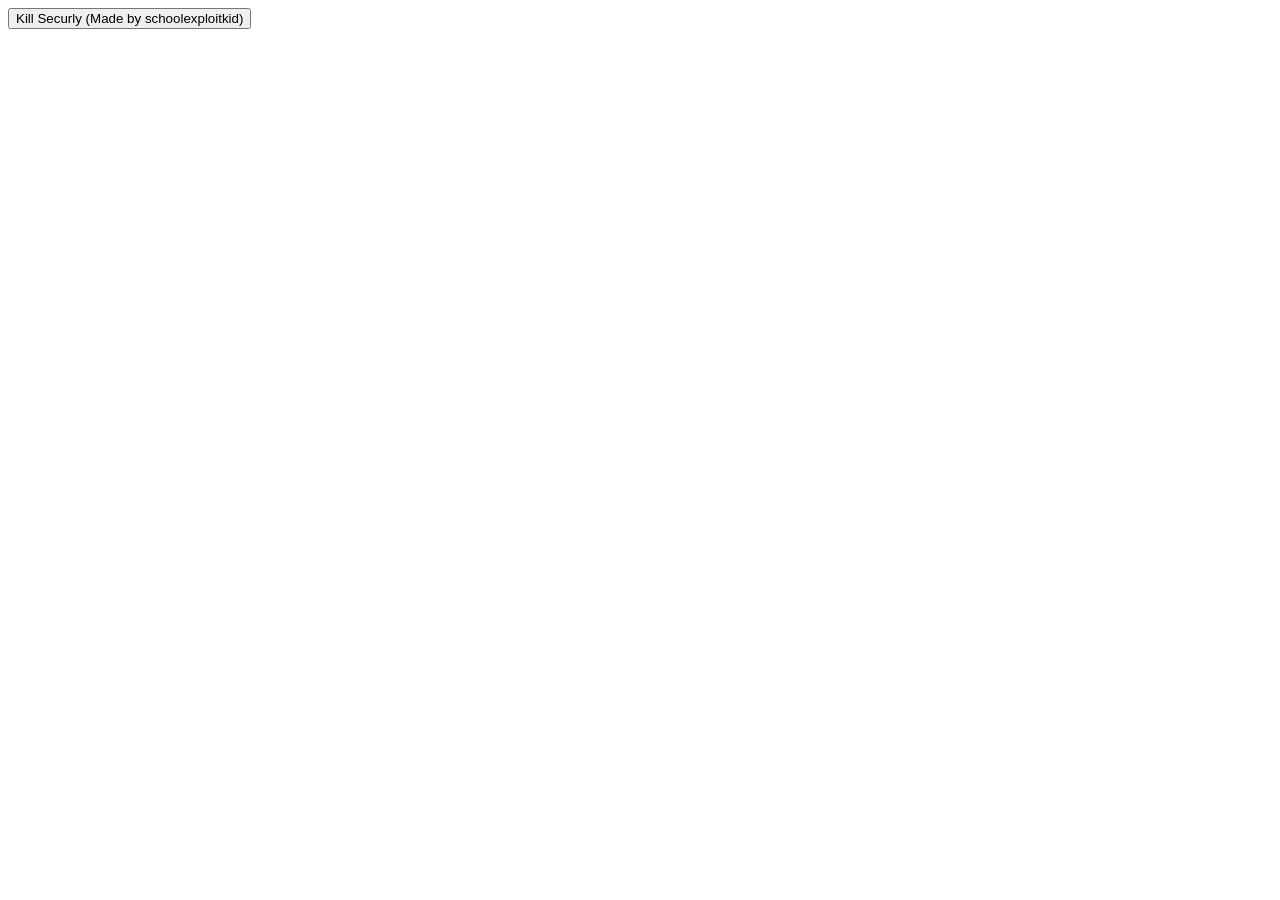
<file: testing/exploits/idk.html>
<!DOCTYPE html>
<html>
  <head>
    <style>
      #nodisplay {
        display: none;
      }
    </style>
  </head>
  <body>
    <button onclick = "confirmKill()">Kill Securly (Made by schoolexploitkid)</button>
    <script>
      window.onbeforeunload = () => {return false;}
      var kill = false;
      function confirmKill() {
        kill = confirm("Are you sure you want to kill Securly?");
        if (kill) {
          alert("Killing securly in five seconds. When the prompt to close the page shows, click cancel, then click 'prevent this page from making additional dialogues' and click cancel again.");
          setTimeout(killCurly, 5000);
        }
      }
      function killCurly() {
        var iframe = document.createElement("iframe");
        iframe.id = "nodisplay";
        iframe.src = "https://poki.com";
        document.body.appendChild(iframe);
        kill = false;
      }
    </script>
  </body>
</html>
</file>
<file: GlassTesting/glass.css>
body {
    --shadow-color: #ffffff; 
    --shadow-blur: 20px; 
    --shadow-spread: -5px; 
    --tint-color: 255,255,255; 
    --tint-opacity: 0.04;
    --frost-blur: 2px; 
}

:root {
            /* Inner shadow */
            --shadow-offset: 0;
            --shadow-blur: 20px;
            --shadow-spread: -5px;
            --shadow-color: rgba(255, 255, 255, 0.7);

            /* Painted glass */
            --tint-color: 255, 255, 255;
            --tint-opacity: 0.4;

            /* Background frost */
            --frost-blur: 2px;

            /* SVG noise/distortion */
            --noise-frequency: 0.008;
            --distortion-strength: 77;

            /* Outer shadow blur */
            --outer-shadow-blur: 24px;
        }



 

        .glass {
            box-shadow: 0px 6px var(--outer-shadow-blur) rgba(0, 0, 0, 0.2);
        }

        .glass::before {
            content: '';
            position: absolute;
            inset: 0;
            z-index: 0;
            border-radius: inherit;
            box-shadow:
                inset var(--shadow-offset) var(--shadow-offset) var(--shadow-blur) var(--shadow-spread) var(--shadow-color);
            background-color: rgba(var(--tint-color), var(--tint-opacity));
            pointer-events: none;
        }

        .glass::after {
            content: '';
            position: absolute;
            inset: 0;
            z-index: -1;
            border-radius: inherit;
            backdrop-filter: blur(var(--frost-blur));
            filter: url(#glass-distortion);
            isolation: isolate;
            -webkit-backdrop-filter: blur(var(--frost-blur));
            -webkit-filter: url("#glass-distortion");
            pointer-events: none;
        }

        .inGlass {
            background: none; 
            border: none; 
            width: 100%; 
            height: 100%; 
            border-radius: inherit;
        }
</file>
<file: prxy/style.css>
@import url('https://fonts.googleapis.com/css2?family=Roboto+Condensed:ital,wght@0,100..900;1,100..900&display=swap');

* {
    margin: 0;
    padding: 0;
}


:root {
    --top-bar-height: 96px; /*94*/
    --input-height: 35px;


    /*-----COLORS-----*/


    --secondaryClr: rgb(27, 80, 105); /*0 139 139*/
    --mainHighlighClr: rgb(8, 74, 154);



    --upperToolbarBgClr: rgba(0, 143, 175, 0.246);

    --sjInputBg: rgba(0, 0, 0, 0.15);

    --tabBg: rgb(0, 255, 255);

    --addTabBtnClr: rgb(255, 255, 255);

    --sjFrameBorder: var(--secondaryClr);

    --sjInputTxtClr: rgb(240, 248, 255);

    --tabBorderClr: rgb(0, 33, 33); /*0 82 81*/

    --tabBorderHoverClr: rgb(137, 191, 191);

    --searchBarHolderBgClr: var(--secondaryClr);

    --searchBarHolderBorderClr: rgb(0, 33, 33);

    --tabTitleClr: rgb(203, 241, 255);

    /*---OTHER---*/
    --loadingAnimation: none;
}

body {
    height: 100vh;
    overflow: hidden;
}




.upper-toolbar {
    /*box-sizing: border-box;*/
    display: flex;
    flex-direction: column;
    justify-content: flex-end;
    height: var(--top-bar-height);
    width: 100vw;
    margin: 0px;
    background-color: var(--upperToolbarBgClr);
}

.frame-div {
    box-sizing: border-box;
    height: calc(100vh - var(--top-bar-height));
    width: 100vw; 
    box-sizing: border-box;
    padding: 0px;
    padding-top: 0px;
}


#loading-bar-hr {
    height: 6px;
    width: 100vw;
    margin: 0px;
    background-color: rgb(0, 179, 255);
    border: none;
    animation: var(--loadingAnimation);
    transition: 0.2s ease;
}

.sj-input {
    width: 100%;
    height: var(--input-height);
    margin-top: 2px;
    margin-bottom: 2px;
    background-color: var(--sjInputBg);
    border: 0px solid rgb(255, 255, 255);
    border-radius: 15px;
    font-size: 1em;
    padding-left: 10px;
    color: var(--sjInputTxtClr);
    font-weight: 500;
    transition: 0.1s ease;
}

.sj-input:focus {
    border-radius: 5px;
    outline: none;
}

.tabs-bar-holder {
    width: 100%;
    height: 100%;
    display: flex;
    align-items: flex-end;
    padding-left: 10px;
}



.tab {
    position: relative;
    width: 200px;
    height: 80%;
    margin-left: 2px;
    margin-right: 2px;
    border-radius: 20px 20px 0 0;
    background-color: rgba(0, 255, 251, 0.4); /*var(--tabBg)*/
    backdrop-filter: blur(10px);
    border: 2px solid transparent;
    border-bottom: none;
    transition: 0.08s linear;

    .close-tab {
        position: absolute;
        top: 62%;
        transform: translateY(-50%);
        right: 5%;
        cursor: pointer;
        user-select: none;
        filter: invert(1);
    }

    .tab-text-title {
        position: absolute;
        top: 50%;
        transform: translateY(-38%);
        margin-left: 38px;
        width: 130px;
        mask: linear-gradient(to right, rgb(0, 0, 0) 80%, transparent 100%);
        white-space: nowrap;
        overflow: hidden;
        cursor: pointer;
        color: var(--tabTitleClr);
        font-weight: 300;
        font-family: "Roboto Condensed", sans-serif;
    }

    .tab-favicon {
        position: absolute;
        top: 50%;
        margin-left: 8px;
        transform: translateY(-43%);
        aspect-ratio: 1/1;
        height: 20px;
        border-radius: 5px;
    }

}

.center-er-add-tab-span {
    display: flex;
    align-items: center;
    height: 80%;
}

.add-tab {
    line-height: 0px;
    margin-left: 5px;
    align-self: center;
    cursor: pointer;
    color: var(--addTabBtnClr);
    font-weight: 900;
    font-size: larger;
    user-select: none;
}



.sj-frame.activeEl {
    display: inline;
}

.sj-frame {
    box-sizing: border-box;
    width: 100%; 
    height: 100%;
    display: none;
    border: none;
    border-left: rgb(0, 33, 33);
    border-radius: 0px;
    /*background-color: rgba(0, 0, 0, 0.318);*/
}

.tab.activeEl {

    border: 2px solid var(--tabBorderClr);
    border-bottom: none;
    
}

    .tab:hover:not(.activeEl) {
        border: 2px solid var(--tabBorderHoverClr);
        border-bottom: none;
    }


.search-bar-holder {
    display: flex;
    box-sizing: border-box;
    border: 2px solid var(--searchBarHolderBorderClr);
    border-bottom: none;
    border-radius: 5px 5px 0px 0px;
}


.left-input {
    width: fit-content;
}

.right-input {
    width: fit-content;
}

.action-icons {
    height: 100%;
    display: flex;
}


.navigation-icons {
    height: 100%;
    display: flex;
    filter: brightness(0%) invert(1);

    .reload-page {
        transform: scale(0.75);
    }
}


.navigation-icons svg {
    aspect-ratio: 1/1;
    height: 100%;
    cursor: pointer;
}

.action-icons svg {
    aspect-ratio: 1/1;
    height: 100%;
    filter: brightness(0%) invert(1);
}

.action-icons svg:hover {
    background-color: black;
    border-radius: 50%;
    cursor: pointer;
}

    .devtools-button {
        transform: scaleY(0.6) scaleX(0.7) scale(1.15);
    }

    .fullscreen-sj-frame-btn {
        transform: scale(0.8);
    }

    .search-bar-holder {
        background-color: var(--searchBarHolderBgClr);
    }

@keyframes barLoading {
    0% {
        width: 40%;
        transform: translateX(-40vw);
    }

    20% {
        width: 60%;
        transform: translateX(-20vw);
    }

    50% {
        width: 70%;
        transform: translateX(30vw);
    }

    60% {
        transform: translateX(50vw);
        width: 70%;
    }

    80% {
        transform: translateX(70vw);
        width: 70%;
    }

    95% {
        transform: translateX(100vw);
    }

    100% {
        transform: translateX(100vw);
    }

}
</file>
<file: index.css>
@import url("https://fonts.googleapis.com/css2?family=Roboto:ital,wght@0,300;0,400;0,500;1,300;1,400&display=swap");
@import url('https://fonts.googleapis.com/css2?family=Asset&family=Gravitas+One&family=Smooch+Sans:wght@100..900&display=swap');
@import url('https://fonts.googleapis.com/css2?family=Asset&family=Gravitas+One&display=swap');
@import url('https://fonts.googleapis.com/css2?family=Oswald:wght@200..700&display=swap');

@import url('https://fonts.googleapis.com/css2?family=Oswald:wght@362&family=Playfair+Display:ital,wght@0,400..900;1,400..900&display=swap');


:root {
	--bg-image: url("img/BG_atlantis.png"); /*--bg-image: url("img/BG_atlantis.png");*/
	--searchbarBg: rgba(0, 47, 113, 0.496); /*--searchbarBg: rgba(0, 13, 46, 0.15);*/
	--sidebarBg: rgba(255, 255, 255, 0.1);/*--sidebarBg: rgba(0, 255, 255, 0.4);*/

	--sideBarBlur: blur(4px); /*2px*/
	--sideBarBlurHvr: blur(8px); /*5px*/


	--mainFontColor: rgb(240, 248, 255);/*--mainFontColor: rgb(240, 248, 255);*/
	--sjInputPlaceholderColor: rgba(255, 255, 255, 0.807);/*--sjInputPlaceholderColor: rgb(177, 219, 255);*/
	--sjInputBg: rgba(255, 255, 255, 0.474);
	--sjInputTextColor: rgb(255, 255, 255);
	--sjInputFontSize: 20px;
	--nameFont: "Gravitas One", serif;
}	


body {
	font-family: "Roboto", Arial, Helvetica, sans-serif;
	margin: 0;
	background-image: var(--bg-image);
	background-size: cover;
	background-position: center;
	background-repeat: no-repeat;
	
	display: flex;
	flex-direction: column;
	min-height: 100vh;
}





.flex-center {
	display: flex;
	justify-content: center;
}

.header-center {
	align-items: center;
	flex-direction: column;
	margin-top: 10%;
}

.left-margin {
	margin: 0px 16px;
}

#sj-frame {
	border: none;
	position: absolute;
	top: 0;
	left: 0;
	width: 100vw;
	height: 100vh;
	background-color: #111;
}

#sj-error {
	color: #ff6666 !important;
	white-space: pre-wrap;
}

#sj-error-code {
	font-size: 12px;
	color: #fff;
	font-family: "Courier New", Courier, monospace;
}



main {
	text-align: center;
	color: var(--mainFontColor)
}

#search-headings {
	position: absolute;
	bottom: 40%;
	left: 50%;
	transform: translateX(-50%);
}

.input-sj {
	display: inline-block;
	height: 64px !important;
	width: 640px !important;
	background-color: var(--searchbarBg);
	backdrop-filter: blur(10px);
	border: 0px;
	border-radius: 2em;
	color: var(--sjInputTextColor);
	/*text-indent: -99999999999999px;*/ /*trust me on this one*/ /*NVM*/

	/*text-shadow: 0 0 100px white;*/
	text-align: center;
	font-size: var(--sjInputFontSize);
	font-family: 'Times New Roman', Times, serif;

		animation: expandBar 0.5s ease-out forwards;


/*
  backdrop-filter: blur(14px) saturate(160%);
  -webkit-backdrop-filter: blur(14px) saturate(160%); */

}


.input-sj::placeholder {
	color: var(--sjInputPlaceholderColor);
	/*text-shadow: 0 0 100px white;*/
	text-align: center;
	font-size: calc(var(--sjInputFontSize) + 2px);
	
	
  	opacity: 0;
	transition: opacity 0.3s ease 0.7s;
}


	.input-sj.placeholderFade::placeholder {
		opacity: 1 !important;
	}

/*SIDEBAR STYLING*/
.header-main { /*ACUALLY A SIDEBAR*/
	position: absolute;
	display: flex;
	flex-direction: column;
	padding-top: 1em;
	width: 4.5rem; 
	height: 100vh;
	transition: 0.3s ease;
	background-color: var(--sidebarBg);
/*
	-webkit-backdrop-filter: blur(2px); /* For Safari support */
	
	
    backdrop-filter: var(--sideBarBlur);

	align-items: center;		
}

.header-main img {
	width: 2rem;
	height: 2rem;
	margin-top: 0em;
	filter: brightness(150%);
	padding: 5px;
	border-radius: 10px;
	cursor: pointer;
}


#setting-img {
	transition: all 0.2s linear;
}

#setting-img:hover {
	transform: rotateZ(20deg);
}

.header-main img:hover {
	/*background-color: rgba(0, 0, 0, 0.02);*/
}

#logo {
	filter: brightness(100%);
}

#logo {
	width: 3rem;
	height: 3rem;
}

.header-main:hover {
	width: 5.5rem;
	backdrop-filter: var(--sideBarBlurHvr); 
}


.sidebar-icon {
	transform: scale(1.4);
}

/*BTN ELEMENT STYLING*/
.btn-element {
	cursor: pointer;
	transition: transform 0.15s ease;
}

.btn-element:hover {
	transform: scale(1.05);
}

.btn-element:active {
	transform: scale(1);
}

#content-frame {
	position: absolute;
	display: inline-block;
	top: 0px;
	right: 0px;
	height: 100vh;
	width: calc(100vw - 4.5rem);
	border: 0px;
}


.logo-text {
  /*font-family: var(--nameFont);*/
font-family: "Oswald", sans-serif;
  font-optical-sizing: auto;
letter-spacing: 3px;
  font-weight: 500;
  font-style: normal;
	font-size: 70px;
	margin: 1px;
	line-height: 70px;
	animation: fadeFromTop 0.5s ease-out forwards;
}


.below-logo-text {
	font-family: "Oswald", sans-serif;
	font-weight: lighter;
	margin-top: 5px;
	font-size: 22px;
	animation: fadeFromTop 0.8s ease-out forwards;
}

@keyframes fadeFromTop {
	0% {
		transform: translateY(-50px);
		opacity: 0;
	}


	100% {
		transform: translateY(0px);
		opacity: 1;
	}
}

@keyframes fadeFromTop2 {
	0% {
		transform: translateY(-70px);
		opacity: 0;
	}

	100% {
		transform: translateY(0px);
		opacity: 1;
	}
}





@keyframes expandBarPlaceholder {
	0% {
		opacity: 0;
		
	}

	90% {
		opacity: 0;
	}

	100% {
		opacity: 1;
	}
}


@keyframes expandBar {
	0% {
		transform: scale(0);
		opacity: 0;
		
	}

	50% {
		transform: scaleY(1);
		transform: scaleX(0.1);
		opacity: 1;
		
	}

	100% {
		transform: scale(1);
	}
}
</file>
